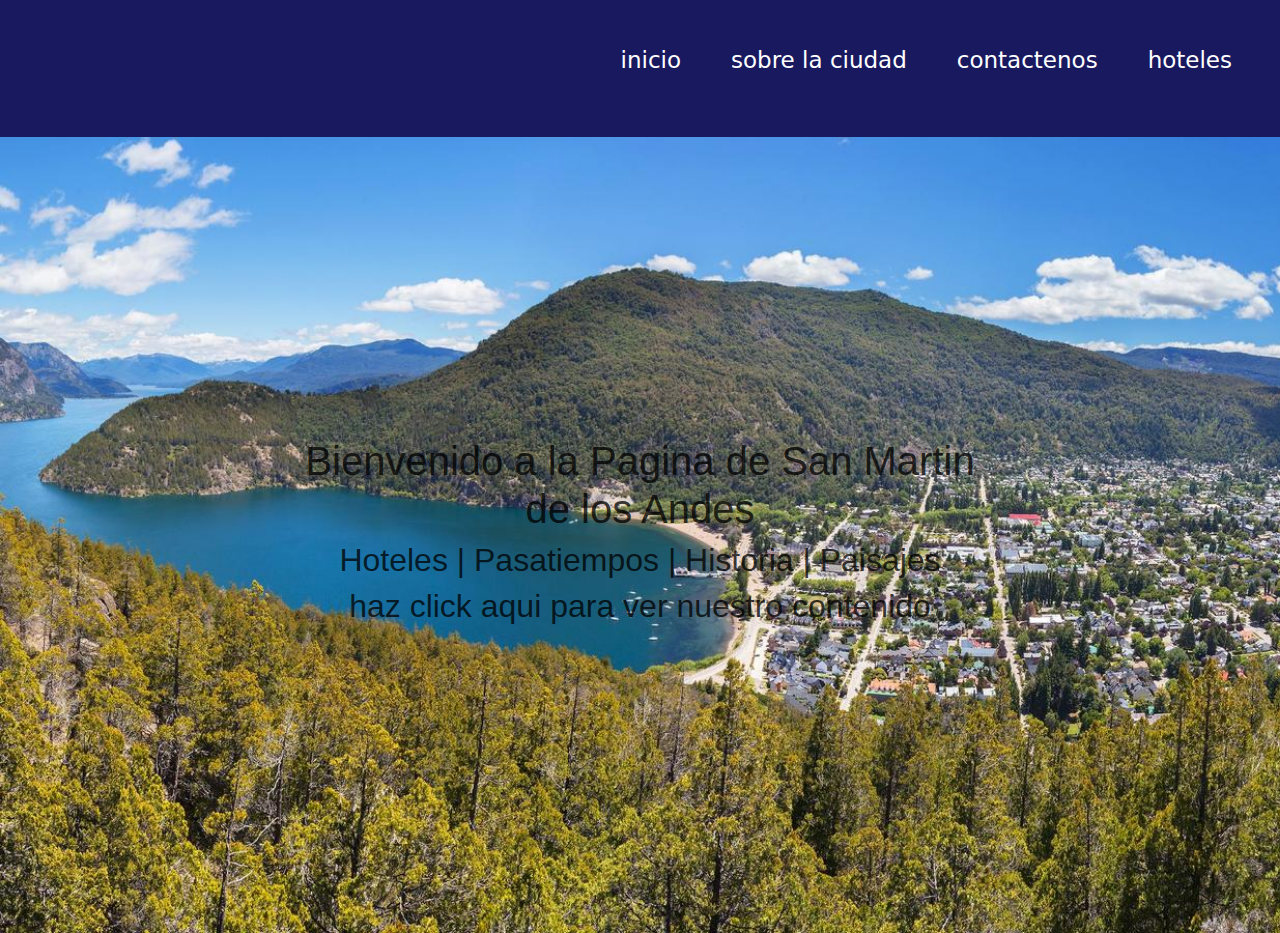
<file: index.html>
<!DOCTYPE html>
<html lang="en">
<head>
    <meta charset="UTF-8">
    <meta http-equiv="X-UA-Compatible" content="IE=edge">
    <meta name="viewport" content="width=device-width, initial-scale=1.0">
    <link rel="stylesheet" href="https://cdn.jsdelivr.net/npm/bootstrap@5.2.0/dist/css/bootstrap.min.css">
    <title>Los Andes</title>
    <link rel="stylesheet" href="./css/style.css">
</head>
<body>
    <header>
        <nav class="nav">
            <ul class="nav__menu">
                <li><a href="./paginas/inicio.html" id="inicio" class="link" class="click_menu">inicio</a></li>
                <li><a href="./paginas/sobrelaciudad.html" class="link" class="click_menu" >sobre la ciudad</a></li>
                <li><a href="./paginas/contactenos.html" class="link" class="click_menu">contactenos</a></li> 
                <li><a href="./paginas/hoteles.html"  class="link" class="click_menu">hoteles</a></li>   
            </ul>
        </nav>
    </header>    
    <section class="section-hero">
        <div class="div-hero">
            <H1>Bienvenido a la Pagina de San Martin de los Andes</H1>
            <h2>Hoteles | Pasatiempos | Historia | Paisajes</h2>
            <h2>haz <a class="click-hero" href="./paginas/inicio.html">click aqui</a> para ver nuestro contenido</h2>
        </div>

    </section>
    <script src="https://cdn.jsdelivr.net/npm/bootstrap@5.2.0/dist/js/bootstrap.bundle.min.js"></script>
</body>
</html>
</file>
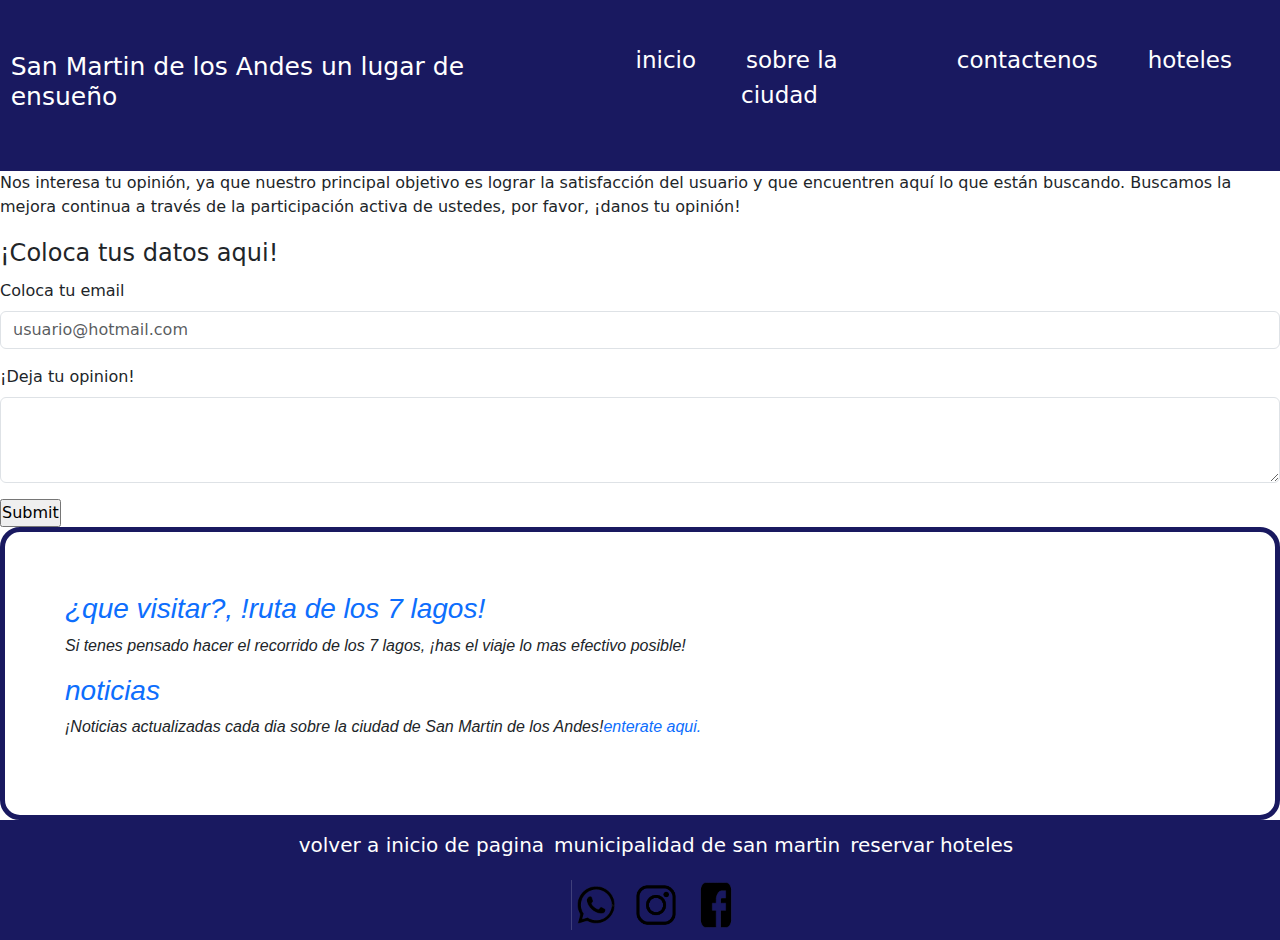
<file: paginas/contactenos.html>
<!DOCTYPE html>
<html lang="en">
<head>
    <meta charset="UTF-8">
    <meta http-equiv="X-UA-Compatible" content="IE=edge">
    <meta name="viewport" content="width=device-width, initial-scale=1.0">
    <link rel="stylesheet" href="https://cdn.jsdelivr.net/npm/bootstrap@5.2.0/dist/css/bootstrap.min.css">
    <link rel="icon" href="../imagenes/icono.ico">
    <link rel="stylesheet" href="../css/style.css">
    <title>San Martin de los Andes | contactenos</title>
    <link rel="preconnect" href="https://fonts.googleapis.com">
<link rel="preconnect" href="https://fonts.gstatic.com" crossorigin>
<link href="https://fonts.googleapis.com/css2?family=Raleway:ital,wght@0,200;0,700;1,300&display=swap" rel="stylesheet">
</head>
<body>
    <header>
        <nav class="nav">
            <ul class="nav__menu">
                <li><a href="./inicio.html" id="inicio" class="link">inicio</a></li>
                <li><a href="./sobrelaciudad.html" class="link">sobre la ciudad</a></li>
                <li><a href="./contactenos.html" class="link">contactenos</a></li>
                <li><a href="./hoteles.html" class="link">hoteles</a></li>
            </ul>
        </nav>
        <h1 class="encabezado__titulo">San Martin de los Andes un lugar de ensueño</h1>
        <hr>
    </header>
    <main>
        <section>
            <p class="opinion">Nos interesa tu opinión, ya que nuestro principal objetivo es lograr la satisfacción del usuario y que encuentren aquí lo que están buscando.
                Buscamos la mejora continua a través de la participación activa de ustedes, por favor, ¡danos tu opinión!</p>
            <form>
                <fieldset>
                    <legend>¡Coloca tus datos aqui!</legend>
                    <div class="mb-3">
                      <label for="exampleFormControlInput1" class="form-label">Coloca tu email</label>
                      <input type="email" class="form-control" id="exampleFormControlInput1" placeholder="usuario@hotmail.com">
                    </div>
                    <div class="mb-3">
                      <label for="exampleFormControlTextarea1" class="form-label">¡Deja tu opinion!</label>
                      <textarea class="form-control" id="exampleFormControlTextarea1" rows="3"></textarea>
                    </div>
                    <input type="submit">
                </fieldset>    
            </form>
        </section>
        <aside>
            <h3><a href="https://www.villalaangosturaturismo.gob.ar/atractivo/ruta-de-los-7-lagos/" target="_blank"> ¿que visitar?, !ruta de los 7 lagos!</a></h3>
            <p>Si tenes pensado hacer el recorrido de los 7 lagos, ¡has el viaje lo mas efectivo posible!</p>
            <h3><a href="https://noticiasdelosandes.com.ar" target="_blank"> noticias</a></h3>
            <p>¡Noticias actualizadas cada dia sobre la ciudad de San Martin de los Andes!<a href="https://noticiasdelosandes.com.ar">enterate aqui.</a></p>
        </aside>
    </main> 
    <footer class="footer-page">
        <ul class="footer-page-1">
          <li><a href="./inicio.html"> volver a inicio de pagina</a></li>
          <li>
            <a
              href="http://www.sanmartindelosandes.gov.ar/municipio"
              target="_blank"
              >municipalidad de san martin
            </a>
          </li>
       
          <li>
            <a
              href="https://www.booking.com/searchresults.es-ar.html?sshis=0&ssb=empty&ss_all=0&lang=es-ar&tmpl=searchresults&lang_changed=1&slp_r_match=0&lang_click=other&dest_type=city&label_click=undef&inac=0&postcard=0&cdl=es&class_interval=1&highlighted_hotels=362254&room1=A%2CA&aid=383261&shw_aparth=1&index_postcard=0&srpvid=7c9c91112e8a0309&raw_dest_type=city&sid=1d519c49807bee0a927b2d3629dccb84&soz=1&dest_id=-1013487&offset=0&label=san-martin-de-los-andes-*tvIHmcCA0HD2N15SpIVuAS410640147503%3Apl%3Ata%3Ap1%3Ap2%3Aac%3Aap%3Aneg%3Afi%3Atikwd-289282758%3Alp1000045%3Ali%3Adec%3Adm%3Appccp%3DUmFuZG9tSVYkc2RlIyh9YWiN3YY6TdisqFnE_xanuq8&sb_price_type=total&dtdisc=0"
              target="_blank"
            >
              reservar hoteles</a
            >
          </li>
         </ul>
          <ul class="redes-contacto">
            <li>
              <a
                href="https://www.instagram.com/sanmartindelosandes_arg/?hl=es"
                target="_blank"
                ><img src="../imagenes/whatsApp.png" alt=""></a
              >
            </li>
            <li>
              <a href="https://www.facebook.com/SanMartinAndes/" target="_blank" 
                ><img src="../imagenes/instagram.png" alt=""></a
              >
            </li>
            <li>
              <a href="https://www.facebook.com/SanMartinAndes/" target="_blank"
                > <img src="../imagenes/logo facebook.png" alt=""></a
              >
            </li>
  
          </ul>
        
      </footer>
    
</body>
</html>
</file>
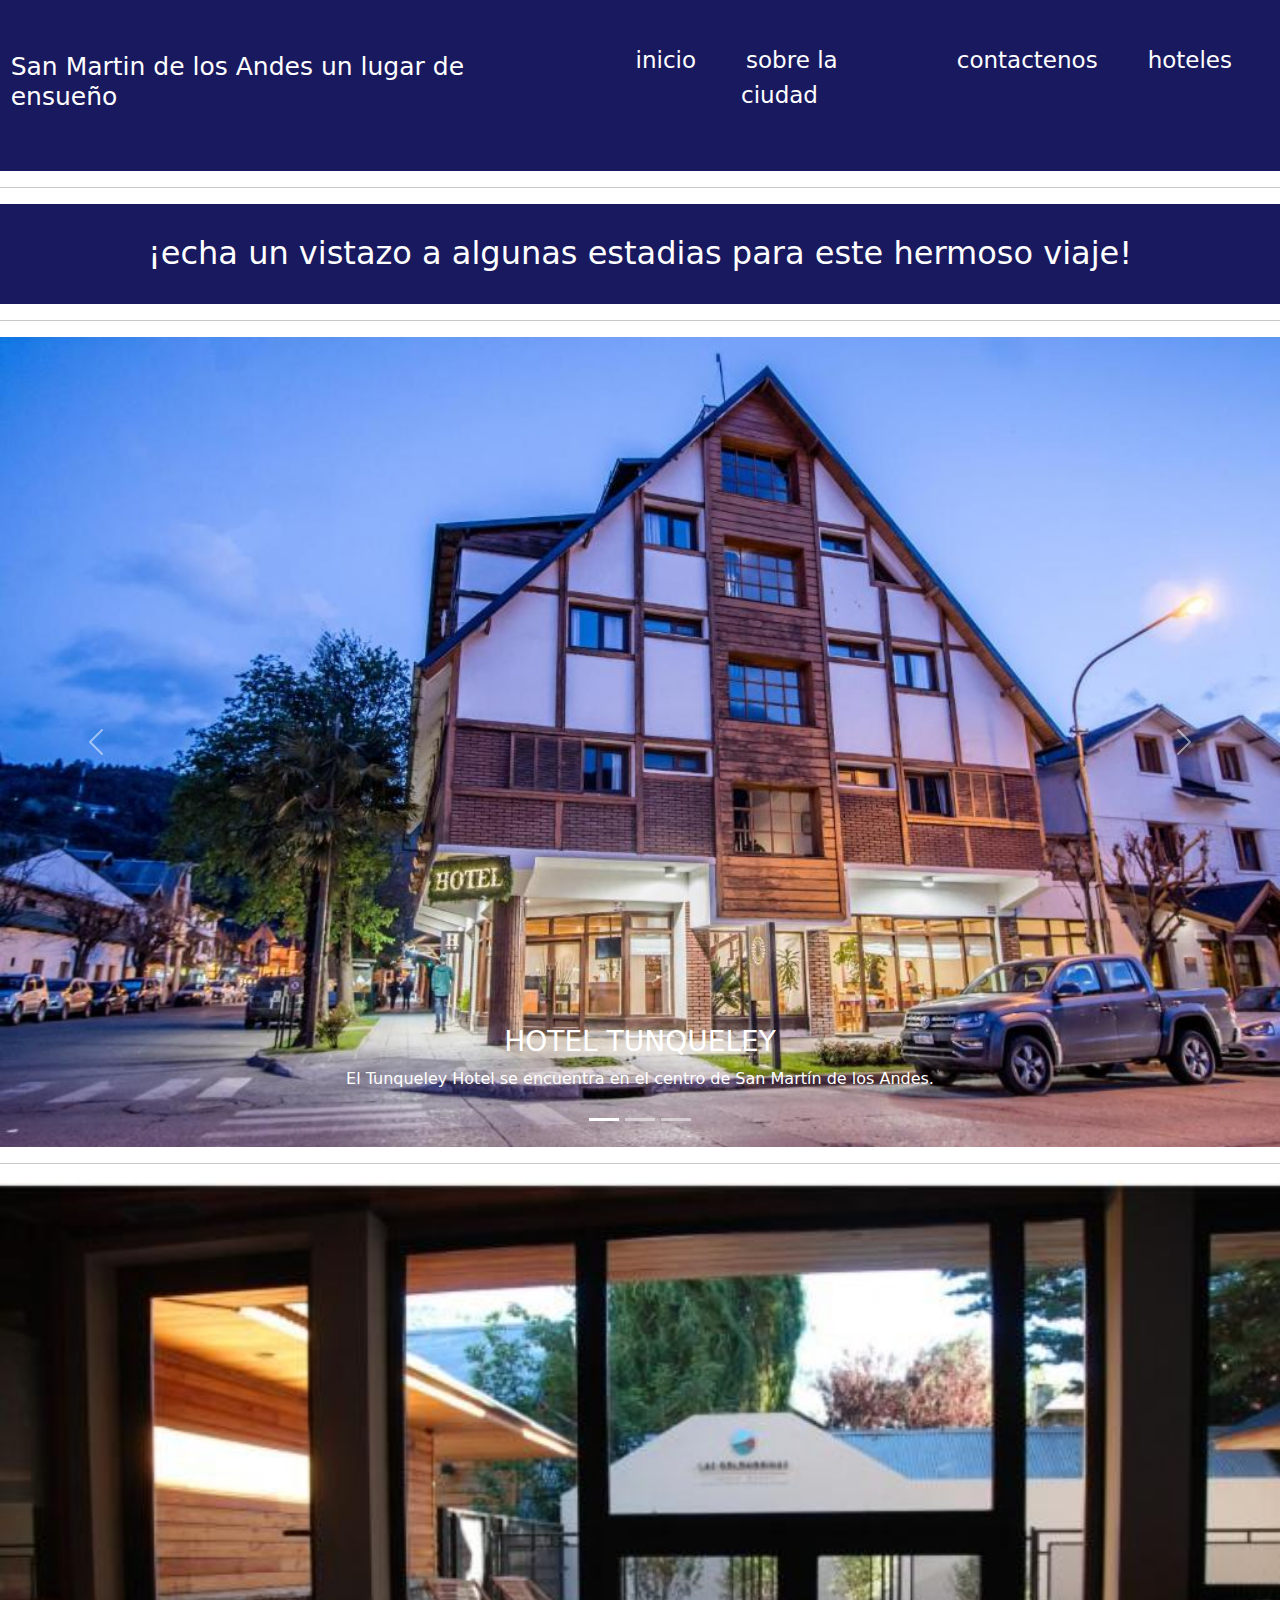
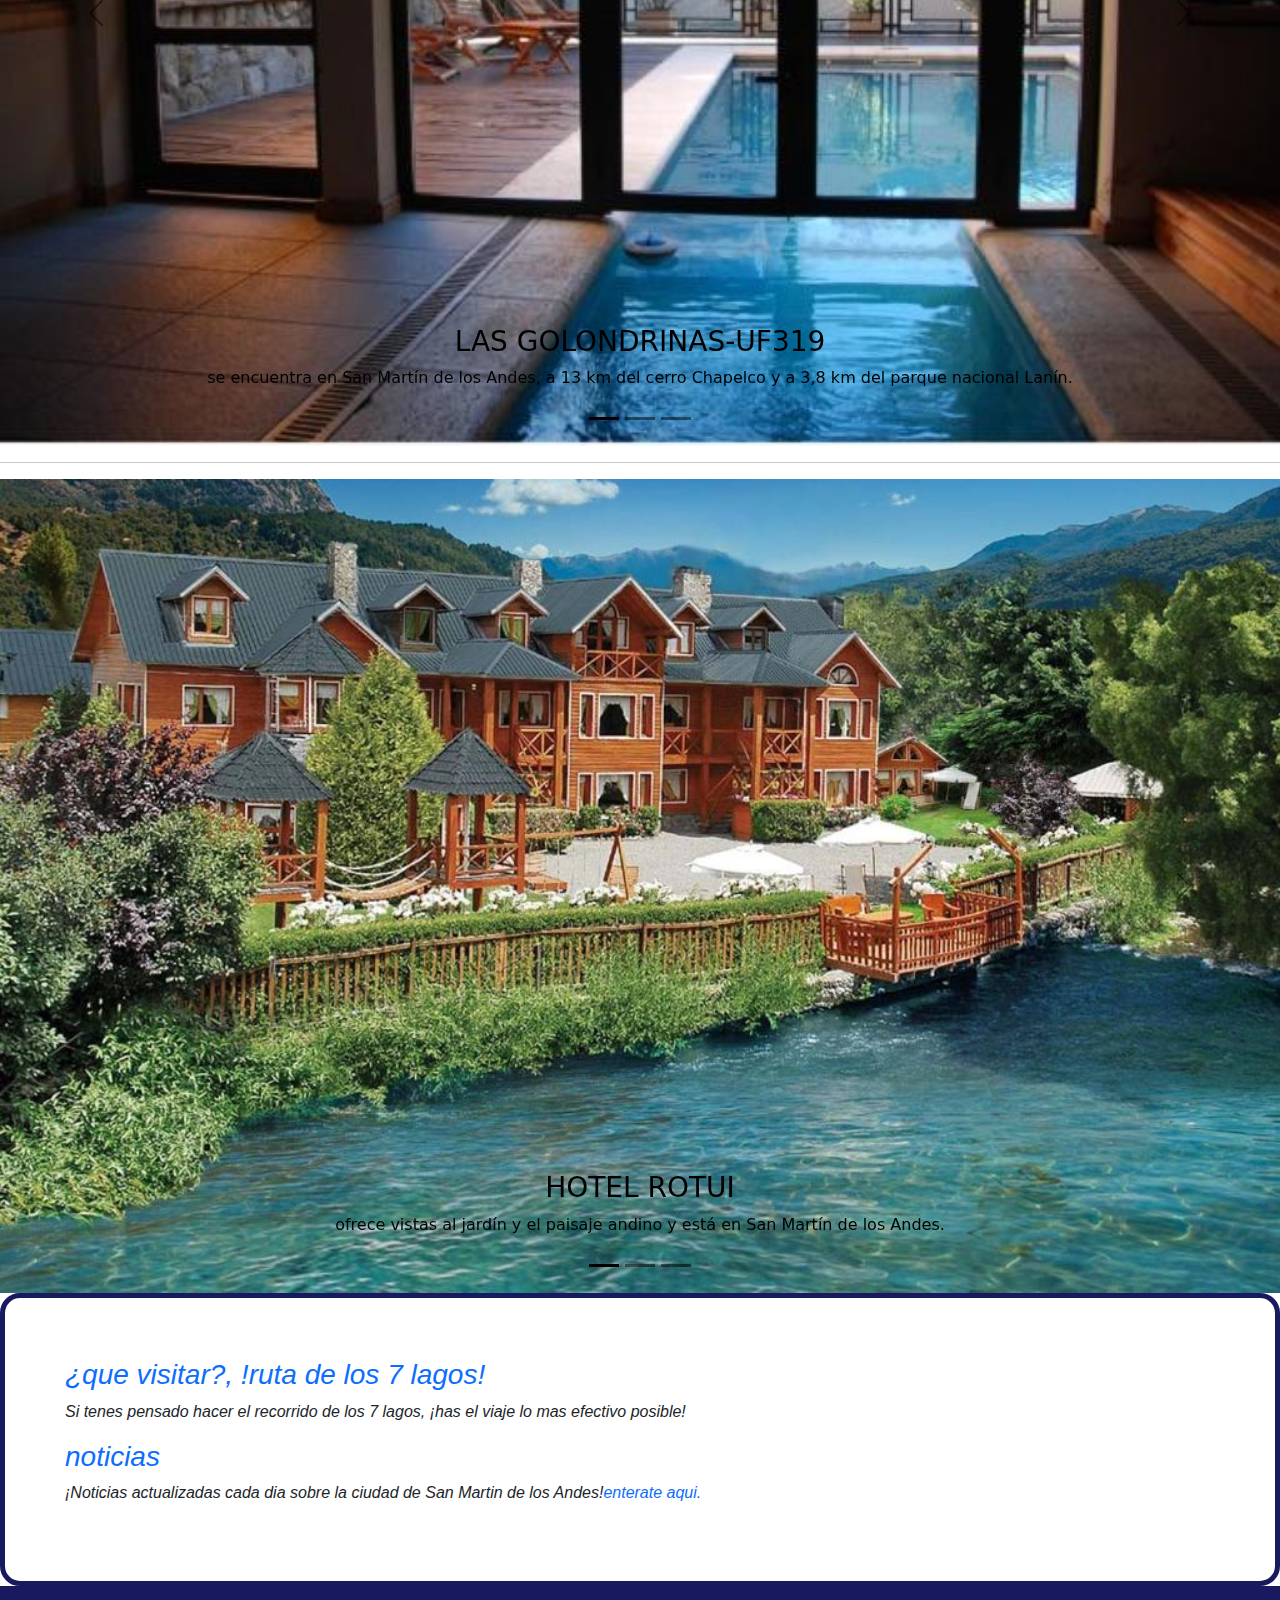
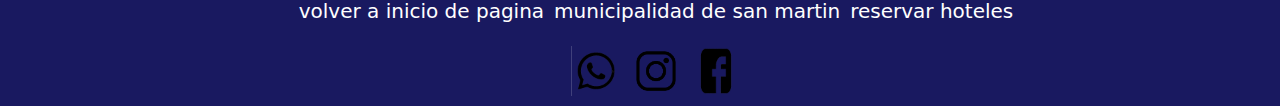
<file: paginas/hoteles.html>
<!DOCTYPE html>
<html lang="en">
<head>
    <meta charset="UTF-8">
    <meta http-equiv="X-UA-Compatible" content="IE=edge">
    <meta name="viewport" content="width=device-width, initial-scale=1.0">
    <link rel="stylesheet" href="https://cdn.jsdelivr.net/npm/bootstrap@5.2.0/dist/css/bootstrap.min.css">
    <link rel="icon" href="../imagenes/icono.ico">
    <link rel="stylesheet" href="../css/style.css">
    <title>San Martin de los Andes | Hoteles</title>
    <link rel="preconnect" href="https://fonts.googleapis.com">
<link rel="preconnect" href="https://fonts.gstatic.com" crossorigin>
<link href="https://fonts.googleapis.com/css2?family=Raleway:ital,wght@0,200;0,700;1,300&display=swap" rel="stylesheet">
</head>
<body>
    <header>
        <nav class="nav">
            <ul class="nav__menu">
                <li><a href="./inicio.html" id="inicio" class="link">inicio</a></li>
                <li><a href="./sobrelaciudad.html"  class="link">sobre la ciudad</a></li>
                <li><a href="./contactenos.html" class="link" >contactenos</a></li>
                <li><a href="./hoteles.html" class="link">hoteles</a></li>
            </ul>
        </nav>
        <h1 class="encabezado__titulo">San Martin de los Andes un lugar de ensueño</h1>
        <hr>
    </header>
    <hr>
    <main>
        <section>
            <h2  class="titulo-hoteles">¡echa un vistazo a algunas estadias para este hermoso viaje!</h2>
            <hr>
            <div id="carouselExampleCaptions" class="carousel slide" data-bs-ride="false">
              <div class="carousel-indicators">
                <button type="button" data-bs-target="#carouselExampleCaptions" data-bs-slide-to="0" class="active" aria-current="true" aria-label="Slide 1"></button>
                <button type="button" data-bs-target="#carouselExampleCaptions" data-bs-slide-to="1" aria-label="Slide 2"></button>
                <button type="button" data-bs-target="#carouselExampleCaptions" data-bs-slide-to="2" aria-label="Slide 3"></button>
              </div>
              <div class="carousel-inner">
                <div class="carousel-item active">
                  <img src="../imagenes/hoteltunqueley.jpg" class="d-block w-100" alt="hotel">
                  <div class="carousel-caption d-none d-md-block">
                    <h3>HOTEL TUNQUELEY</h3>
                    <p>El Tunqueley Hotel se encuentra en el centro de San Martín de los Andes.</p>
                  </div>
                </div>
                <div class="carousel-item">
                  <img src="../imagenes/hoteltunqueleyy.jpg" class="d-block w-100" alt="hotel">
                  <div class="carousel-caption d-none d-md-block">
                    <h3>HOTEL TUNQUELEY</h3>
                    <p>A solo 1 km del lago Lácar. </p>
                  </div>
                </div>
                <div class="carousel-item">
                  <img src="../imagenes/hoteltunqueleyyy.jpg" class="d-block w-100" alt="hotel">
                  <div class="carousel-caption d-none d-md-block">
                    <h3>HOTEL TUNQUELEY</h3>
                    <p>Dispone de habitaciones con WiFi gratis y TV por cable.</p>
                  </div>
                </div>
              </div>
              <button class="carousel-control-prev" type="button" data-bs-target="#carouselExampleCaptions" data-bs-slide="prev">
                <span class="carousel-control-prev-icon" aria-hidden="true"></span>
                <span class="visually-hidden">Previous</span>
              </button>
              <button class="carousel-control-next" type="button" data-bs-target="#carouselExampleCaptions" data-bs-slide="next">
                <span class="carousel-control-next-icon" aria-hidden="true"></span>
                <span class="visually-hidden">Next</span>
              </button>
            </div>
            <hr>
            <div id="carouselExampleDark" class="carousel carousel-dark slide" data-bs-ride="carousel">
              <div class="carousel-indicators">
                <button type="button" data-bs-target="#carouselExampleDark" data-bs-slide-to="0" class="active" aria-current="true" aria-label="Slide 1"></button>
                <button type="button" data-bs-target="#carouselExampleDark" data-bs-slide-to="1" aria-label="Slide 2"></button>
                <button type="button" data-bs-target="#carouselExampleDark" data-bs-slide-to="2" aria-label="Slide 3"></button>
              </div>
              <div class="carousel-inner">
                <div class="carousel-item active" data-bs-interval="10000">
                  <img src="../imagenes/hotelgolondrinas.jpg" class="d-block w-100" alt="hotel golondrinas">
                  <div class="carousel-caption d-none d-md-block">
                    <h3>LAS GOLONDRINAS-UF319</h3>
                    <p>se encuentra en San Martín de los Andes, a 13 km del cerro Chapelco y a 3,8 km del parque nacional Lanín.</p>
                  </div>
                </div>
                <div class="carousel-item" data-bs-interval="2000">
                  <img src="../imagenes/hotelgolondrinass.jpg" class="d-block w-100" alt="hotel golondrinas">
                  <div class="carousel-caption d-none d-md-block">
                    <h3>LAS GOLONDRINAS UF-319</h3>
                    <p>ofrece instalaciones para practicar deportes acuáticos y vistas a la ciudad.</p>
                  </div>
                </div>
                <div class="carousel-item">
                  <img src="../imagenes/hotelgolondrinasss.jpg" class="d-block w-100" alt="hotel golondrinas">
                  <div class="carousel-caption d-none d-md-block">
                    <h3>LAS GOLONDRINAS UF-319</h3>
                    <p>Este apartamento ofrece aparcamiento privado gratuito, recepción 24 horas y WiFi gratuita.</p>
                  </div>
                </div>
              </div>
              <button class="carousel-control-prev" type="button" data-bs-target="#carouselExampleDark" data-bs-slide="prev">
                <span class="carousel-control-prev-icon" aria-hidden="true"></span>
                <span class="visually-hidden">Previous</span>
              </button>
              <button class="carousel-control-next" type="button" data-bs-target="#carouselExampleDark" data-bs-slide="next">
                <span class="carousel-control-next-icon" aria-hidden="true"></span>
                <span class="visually-hidden">Next</span>
              </button>
            </div>
            <hr>
            <div id="carousel3" class="carousel carousel-dark slide" data-bs-ride="carousel">
              <div class="carousel-indicators">
                <button type="button" data-bs-target="#carousel3" data-bs-slide-to="0" class="active" aria-current="true" aria-label="Slide 1"></button>
                <button type="button" data-bs-target="#carousel3" data-bs-slide-to="1" aria-label="Slide 2"></button>
                <button type="button" data-bs-target="#carousel3" data-bs-slide-to="2" aria-label="Slide 3"></button>
              </div>
              <div class="carousel-inner">
                <div class="carousel-item active" data-bs-interval="10000">
                  <img src="../imagenes/hotelrotui.jpg" class="d-block w-100" alt="hotel rotui">
                  <div class="carousel-caption d-none d-md-block">
                    <h3>HOTEL ROTUI</h3>
                    <p>ofrece vistas al jardín y el paisaje andino y está en San Martín de los Andes.</p>
                  </div>
                </div>
                <div class="carousel-item" data-bs-interval="2000">
                  <img src="../imagenes/hotelrotuii.jpg" class="d-block w-100" alt="...">
                  <div class="carousel-caption d-none d-md-block">
                    <h3>HOTEL ROTUI</h3>
                    <p>Ofrece habitaciones completamente equipadas con bañera de hidromasaje y una bonita decoración de estilo alpino.</p>
                  </div>
                </div>
                <div class="carousel-item">
                  <img src="../imagenes/hotelrotuiiii.jpg" class="d-block w-100" alt="...">
                  <div class="carousel-caption d-none d-md-block">
                    <h3>HOTEL ROTUI</h3>
                    <p>El wifi es completamente gratuito y de alta calidad.</p>
                  </div>
                </div>
              </div>
              <button class="carousel-control-prev" type="button" data-bs-target="#carousel3" data-bs-slide="prev">
                <span class="carousel-control-prev-icon" aria-hidden="true"></span>
                <span class="visually-hidden">Previous</span>
              </button>
              <button class="carousel-control-next" type="button" data-bs-target="#carousel3" data-bs-slide="next">
                <span class="carousel-control-next-icon" aria-hidden="true"></span>
                <span class="visually-hidden">Next</span>
              </button>
            </div>
        </section>    
        <aside>
            <h3><a href="https://www.villalaangosturaturismo.gob.ar/atractivo/ruta-de-los-7-lagos/" target="_blank"> ¿que visitar?, !ruta de los 7 lagos!</a></h3>
            <p>Si tenes pensado hacer el recorrido de los 7 lagos, ¡has el viaje lo mas efectivo posible!</p>
            <h3><a href="https://noticiasdelosandes.com.ar" target="_blank"> noticias</a></h3>
            <p>¡Noticias actualizadas cada dia sobre la ciudad de San Martin de los Andes!<a href="https://noticiasdelosandes.com.ar">enterate aqui.</a></p>
        </aside>
    </main>    
    <footer class="footer-page">
        <ul class="footer-page-1">
          <li><a href="./inicio.html"> volver a inicio de pagina</a></li>
          <li>
            <a
              href="http://www.sanmartindelosandes.gov.ar/municipio"
              target="_blank"
              >municipalidad de san martin
            </a>
          </li>
       
          <li>
            <a
              href="https://www.booking.com/searchresults.es-ar.html?sshis=0&ssb=empty&ss_all=0&lang=es-ar&tmpl=searchresults&lang_changed=1&slp_r_match=0&lang_click=other&dest_type=city&label_click=undef&inac=0&postcard=0&cdl=es&class_interval=1&highlighted_hotels=362254&room1=A%2CA&aid=383261&shw_aparth=1&index_postcard=0&srpvid=7c9c91112e8a0309&raw_dest_type=city&sid=1d519c49807bee0a927b2d3629dccb84&soz=1&dest_id=-1013487&offset=0&label=san-martin-de-los-andes-*tvIHmcCA0HD2N15SpIVuAS410640147503%3Apl%3Ata%3Ap1%3Ap2%3Aac%3Aap%3Aneg%3Afi%3Atikwd-289282758%3Alp1000045%3Ali%3Adec%3Adm%3Appccp%3DUmFuZG9tSVYkc2RlIyh9YWiN3YY6TdisqFnE_xanuq8&sb_price_type=total&dtdisc=0"
              target="_blank"
            >
              reservar hoteles</a
            >
          </li>
         </ul>
          <ul class="redes-contacto">
            <li>
              <a
                href="https://www.instagram.com/sanmartindelosandes_arg/?hl=es"
                target="_blank"
                ><img src="../imagenes/whatsApp.png" alt=""></a
              >
            </li>
            <li>
              <a href="https://www.facebook.com/SanMartinAndes/" target="_blank" 
                ><img src="../imagenes/instagram.png" alt=""></a
              >
            </li>
            <li>
              <a href="https://www.facebook.com/SanMartinAndes/" target="_blank"
                > <img src="../imagenes/logo facebook.png" alt=""></a
              >
            </li>
  
          </ul>
        
      </footer>
    <script src="https://cdn.jsdelivr.net/npm/bootstrap@5.2.0/dist/js/bootstrap.bundle.min.js"></script>  
</body>
</html>
</file>
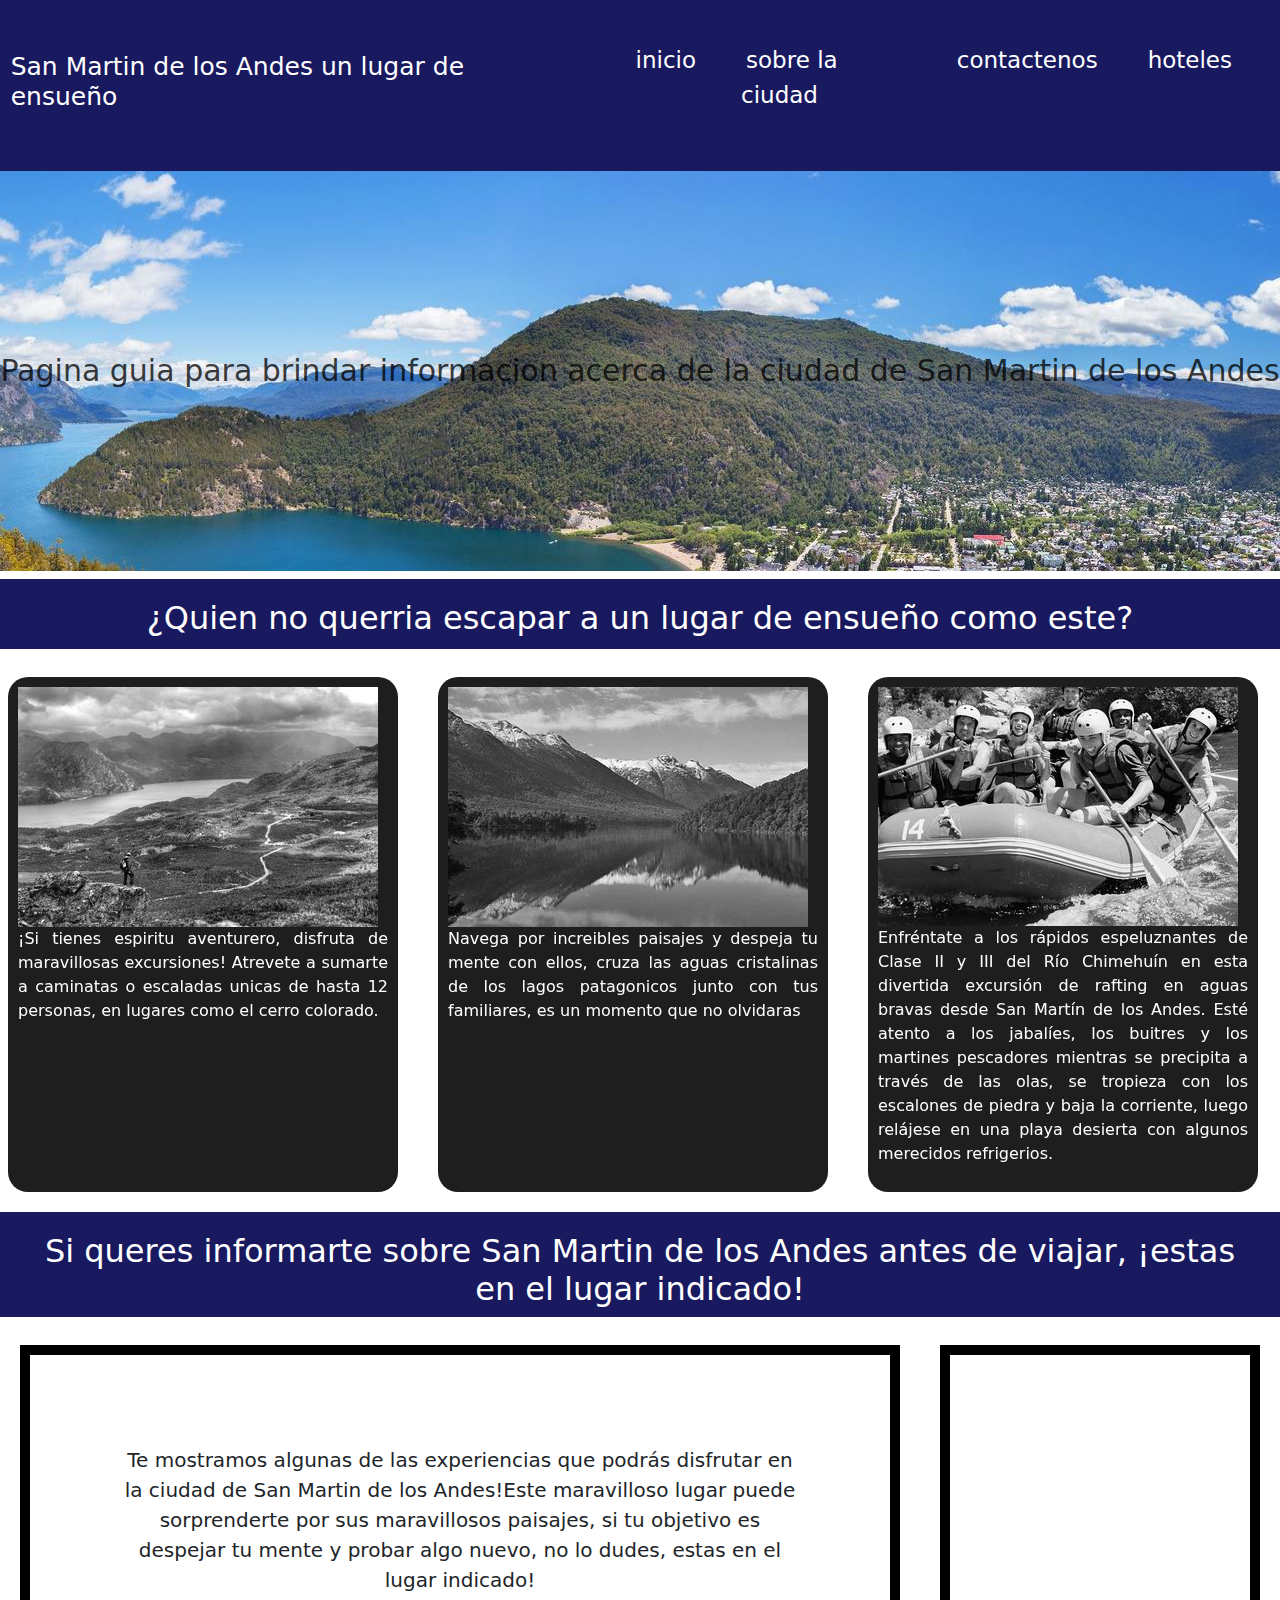
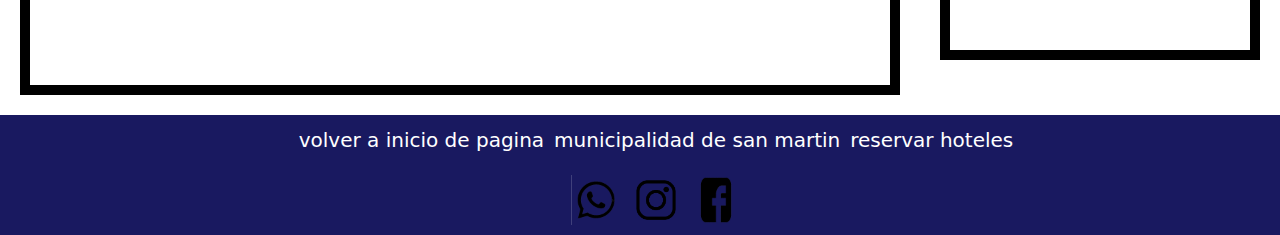
<file: paginas/inicio.html>
<!DOCTYPE html>
<html lang="en">
<head>
    <meta charset="UTF-8">
    <meta http-equiv="X-UA-Compatible" content="IE=edge">
    <meta name="viewport" content="width=device-width, initial-scale=1.0">
    <link rel="icon" href="./imagenes/icono.ico">
    <link rel="stylesheet" href="https://cdn.jsdelivr.net/npm/bootstrap@5.2.0/dist/css/bootstrap.min.css">
    <link rel="stylesheet" href="../css/style.css">
    <title>San Martin de los Andes</title>
    <link rel="preconnect" href="https://fonts.googleapis.com">
    <link rel="preconnect" href="https://fonts.gstatic.com" crossorigin>
</head>
<body>
    <header>
        <nav class="nav">
            <ul class="nav__menu">
                <li><a href="./inicio.html" id="inicio" class="link" class="click_menu">inicio</a></li>
                <li><a href="./sobrelaciudad.html" class="link" class="click_menu" >sobre la ciudad</a></li>
                <li><a href="./contactenos.html" class="link" class="click_menu">contactenos</a></li> 
                <li><a href="./hoteles.html"  class="link" class="click_menu">hoteles</a></li>   
            </ul>
        </nav>
        <h1 class="encabezado__titulo">San Martin de los Andes un lugar de ensueño</h1>
    </header>
    <main>
        <h2 class="portada">Pagina guia para brindar informacion acerca de la ciudad de San Martin de los Andes</h2>   
        <section  class=".container">  
            <h2 class="titulo-eventos">¿Quien no querria escapar a un lugar de ensueño como este?</h2>
            <div  class="row">
                <article class="evento" class="col">   
                    <img src="../imagenes/excursiones.jpg" class="evento__imagen">
                    <p class="evento__descripcion">¡Si tienes espiritu aventurero, disfruta de maravillosas excursiones! Atrevete a sumarte a caminatas o escaladas unicas de hasta 12 personas, en lugares como el cerro colorado.</p>   
                </article>
                <article class="evento" class="col">  
                    <img src="../imagenes/navegar.jpg" class="evento__imagen">
                    <p class="evento__descripcion">Navega por increibles paisajes y despeja tu mente con ellos, cruza las aguas cristalinas de los lagos patagonicos junto con tus familiares, es un momento que no olvidaras</p>
                </article>
                <article class="evento" class="col">    
                   <img src="../imagenes/rafting.jpg" class="evento__imagen">
                    <p class="evento__descripcion">Enfréntate a los rápidos espeluznantes de Clase II y III del Río Chimehuín en esta divertida excursión de rafting en aguas bravas desde San Martín de los Andes. Esté atento a los jabalíes, los buitres y los martines pescadores mientras se precipita a través de las olas, se tropieza con los escalones de piedra y baja la corriente, luego relájese en una playa desierta con algunos merecidos refrigerios.</p>
                </article>
            </div>
        </section>
        <section>    
            <article>
                <h2 class="titulo-video">Si queres informarte sobre San Martin de los Andes antes de viajar, ¡estas en el lugar indicado!</h2>
                <div class="pasatiempos">
                    <p class="pasatiempos__parrafo">Te mostramos algunas de las experiencias que podrás disfrutar en la ciudad de San Martin de los Andes!Este maravilloso lugar puede sorprenderte por sus maravillosos paisajes, si tu objetivo es despejar tu mente y probar algo nuevo, no lo dudes, estas en el lugar indicado!</p>
                    <iframe width="560" height="315" src="https://www.youtube.com/embed/C2xKkt4EKg0" title="YouTube video player" frameborder="0" allow="accelerometer; autoplay; clipboard-write; encrypted-media; gyroscope; picture-in-picture" allowfullscreen class="pasatiempos__video"></iframe>
                </div>
            </article>
        </section>
    </main>
    <footer class="footer-page">
        <ul class="footer-page-1">
          <li><a href="./inicio.html"> volver a inicio de pagina</a></li>
          <li>
            <a
              href="http://www.sanmartindelosandes.gov.ar/municipio"
              target="_blank"
              >municipalidad de san martin
            </a>
          </li>
       
          <li>
            <a
              href="https://www.booking.com/searchresults.es-ar.html?sshis=0&ssb=empty&ss_all=0&lang=es-ar&tmpl=searchresults&lang_changed=1&slp_r_match=0&lang_click=other&dest_type=city&label_click=undef&inac=0&postcard=0&cdl=es&class_interval=1&highlighted_hotels=362254&room1=A%2CA&aid=383261&shw_aparth=1&index_postcard=0&srpvid=7c9c91112e8a0309&raw_dest_type=city&sid=1d519c49807bee0a927b2d3629dccb84&soz=1&dest_id=-1013487&offset=0&label=san-martin-de-los-andes-*tvIHmcCA0HD2N15SpIVuAS410640147503%3Apl%3Ata%3Ap1%3Ap2%3Aac%3Aap%3Aneg%3Afi%3Atikwd-289282758%3Alp1000045%3Ali%3Adec%3Adm%3Appccp%3DUmFuZG9tSVYkc2RlIyh9YWiN3YY6TdisqFnE_xanuq8&sb_price_type=total&dtdisc=0"
              target="_blank"
            >
              reservar hoteles</a
            >
          </li>
         </ul>
          <ul class="redes-contacto">
            <li>
              <a
                href="https://www.instagram.com/sanmartindelosandes_arg/?hl=es"
                target="_blank"
                ><img src="../imagenes/whatsApp.png" alt=""></a
              >
            </li>
            <li>
              <a href="https://www.facebook.com/SanMartinAndes/" target="_blank" 
                ><img src="../imagenes/instagram.png" alt=""></a
              >
            </li>
            <li>
              <a href="https://www.facebook.com/SanMartinAndes/" target="_blank"
                > <img src="../imagenes/logo facebook.png" alt=""></a
              >
            </li>
  
          </ul>
        
      </footer>
    
</body>
</html>
</file>
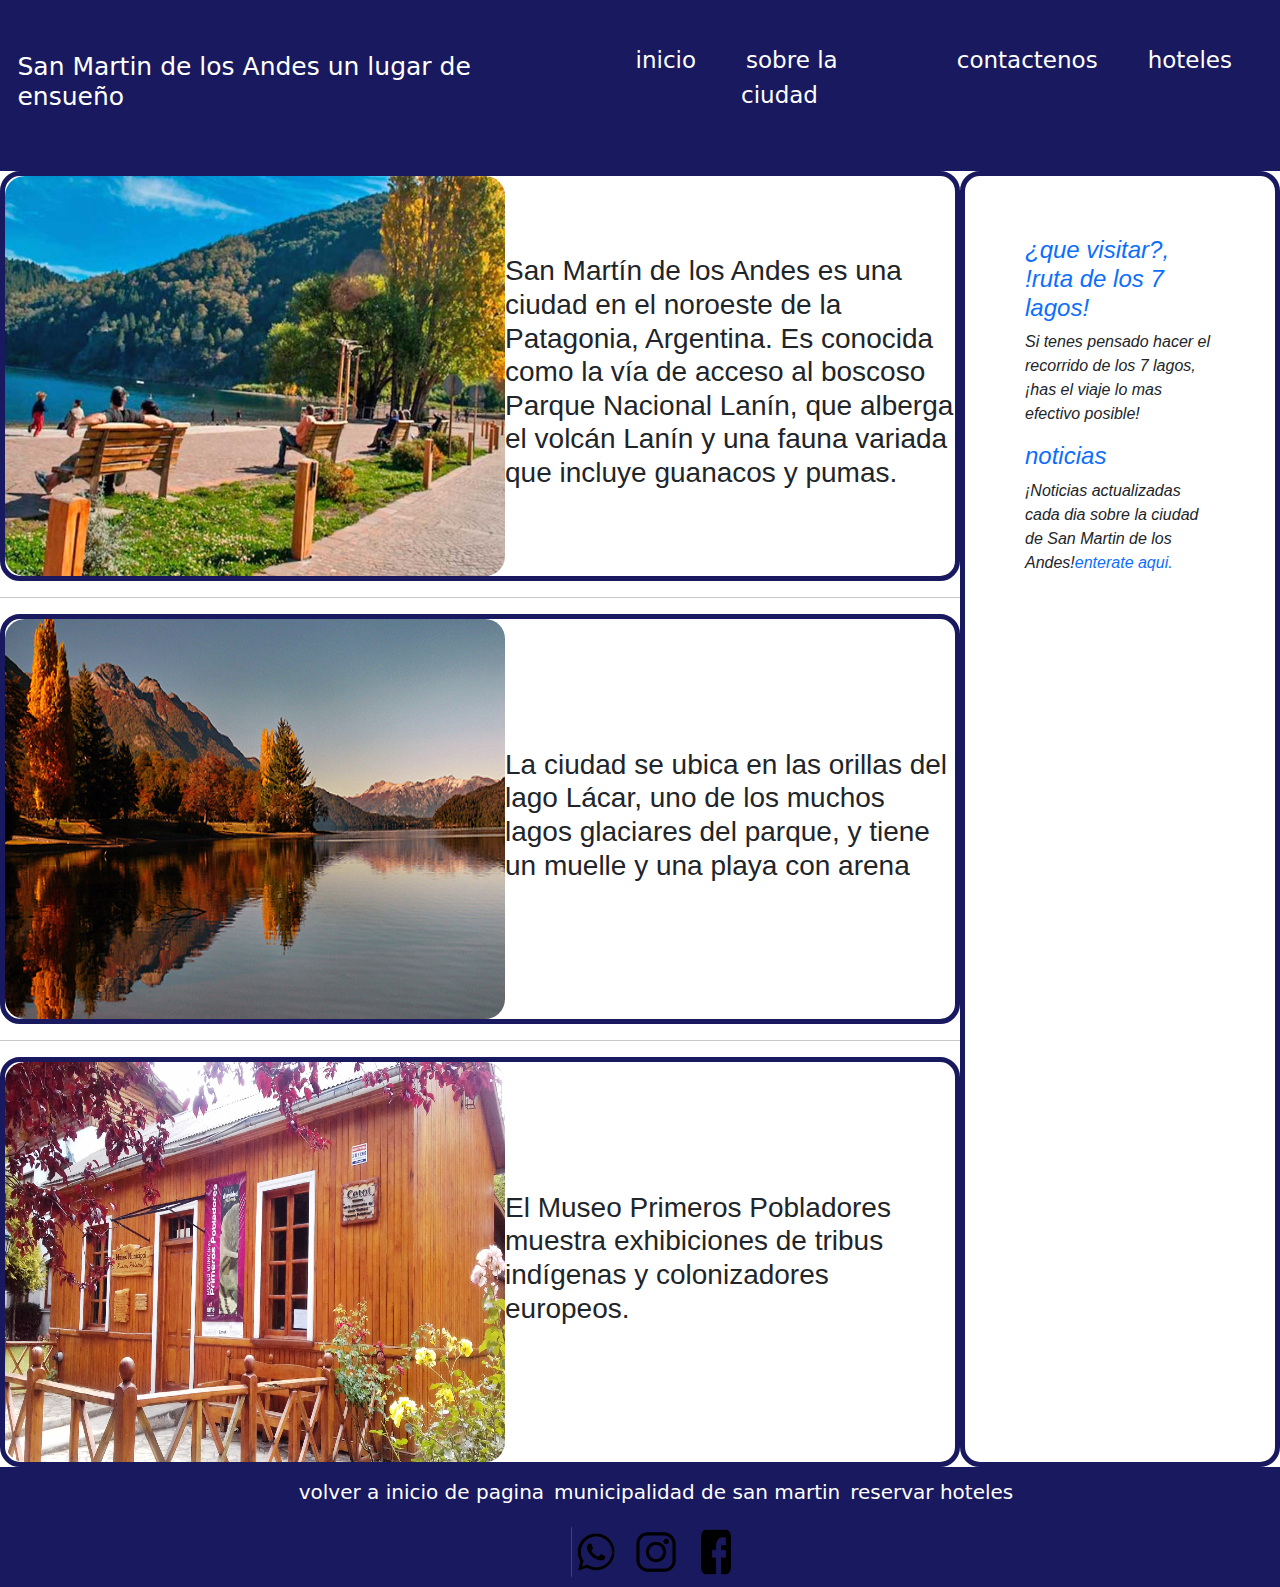
<file: paginas/sobrelaciudad.html>
<!DOCTYPE html>
<html lang="en">
<head>
    <meta charset="UTF-8">
    <meta http-equiv="X-UA-Compatible" content="IE=edge">
    <meta name="viewport" content="width=device-width, initial-scale=1.0">
    <link rel="stylesheet" href="https://cdn.jsdelivr.net/npm/bootstrap@5.2.0/dist/css/bootstrap.min.css">
    <link rel="icon" href="../imagenes/icono.ico">
    <link rel="stylesheet" href="../css/style.css">
    <title>San Martin de los Andes | sobre la ciudad</title>
    <link rel="preconnect" href="https://fonts.googleapis.com">
<link rel="preconnect" href="https://fonts.gstatic.com" crossorigin>
<link href="https://fonts.googleapis.com/css2?family=Raleway:ital,wght@0,200;0,700;1,300&display=swap" rel="stylesheet">
</head>
<body>
    <header>
        <nav class="nav">
          <ul class="nav__menu">
            <li><a href="./inicio.html" id="inicio" class="link"  class="click_menu">inicio</a></li>
            <li><a href="./sobrelaciudad.html" class="link" class="click_menu">sobre la ciudad</a></li>
            <li><a href="./contactenos.html" class="link" class="click_menu">contactenos</a></li>
            <li><a href="./hoteles.html" class="link" class="click_menu">hoteles</a></li>
          </ul>
        </nav>
        <div titulo--h1>
        <h1 class="encabezado__titulo">San Martin de los Andes un lugar de ensueño</h1>
        </div>
        <hr>
    </header>
    <main class="main-historia">
        <section>
            <article class="parque" class="tarjeta-ciudad">
                <div class="tarjeta-flex">
                    <img src="../imagenes/sandesfondo.jpg" class="tarjeta-ciudad__imagen"> 
                    <h3 class="tarjeta-ciudad__descripcion">San Martín de los Andes es una ciudad en el noroeste de la Patagonia, Argentina. Es conocida como la vía de acceso al boscoso Parque Nacional Lanín, que alberga el volcán Lanín y una fauna variada que incluye guanacos y pumas.</h3>
                </div>
            </article>
            <hr>
            <article class="lago" class="tarjeta-ciudad">
                <div class="tarjeta-flex">
                    <img src="../imagenes/lago.jpg" class="tarjeta-ciudad__imagen">
                    <h3 class="tarjeta-ciudad__descripcion"> La ciudad se ubica en las orillas del lago Lácar, uno de los muchos lagos glaciares del parque, y tiene un muelle y una playa con arena</h3>
                </div>
            </article>
            <hr> 
            <article class="museo" class="tarjeta-ciudad">
                <div class="tarjeta-flex">
                    <img src="../imagenes/museo.jpg" class="tarjeta-ciudad__imagen">
                    <h3 class="tarjeta-ciudad__descripcion"> El Museo Primeros Pobladores muestra exhibiciones de tribus indígenas y colonizadores europeos.</h3>
                </div>
            </article>
        </section>
        <aside>
            <div class="div-asidea">
                <h4><a href="https://www.villalaangosturaturismo.gob.ar/atractivo/ruta-de-los-7-lagos/"      target="_blank"> ¿que visitar?, !ruta de los 7 lagos!</a></h4>
                <p>Si tenes pensado hacer el recorrido de los 7 lagos, ¡has el viaje lo mas efectivo posible!</p>
            </div>
            <div class="div-asideb">
                <h4><a href="https://noticiasdelosandes.com.ar" target="_blank"> noticias</a></h4>
                <p>¡Noticias actualizadas cada dia sobre la ciudad de San Martin de los Andes!<a href="https://noticiasdelosandes.com.ar">enterate aqui.</a></p>
            </div>    
        </aside>
    </main>    
    <footer class="footer-page">
        <ul class="footer-page-1">
          <li><a href="./inicio.html"> volver a inicio de pagina</a></li>
          <li>
            <a
              href="http://www.sanmartindelosandes.gov.ar/municipio"
              target="_blank"
              >municipalidad de san martin
            </a>
          </li>
       
          <li>
            <a
              href="https://www.booking.com/searchresults.es-ar.html?sshis=0&ssb=empty&ss_all=0&lang=es-ar&tmpl=searchresults&lang_changed=1&slp_r_match=0&lang_click=other&dest_type=city&label_click=undef&inac=0&postcard=0&cdl=es&class_interval=1&highlighted_hotels=362254&room1=A%2CA&aid=383261&shw_aparth=1&index_postcard=0&srpvid=7c9c91112e8a0309&raw_dest_type=city&sid=1d519c49807bee0a927b2d3629dccb84&soz=1&dest_id=-1013487&offset=0&label=san-martin-de-los-andes-*tvIHmcCA0HD2N15SpIVuAS410640147503%3Apl%3Ata%3Ap1%3Ap2%3Aac%3Aap%3Aneg%3Afi%3Atikwd-289282758%3Alp1000045%3Ali%3Adec%3Adm%3Appccp%3DUmFuZG9tSVYkc2RlIyh9YWiN3YY6TdisqFnE_xanuq8&sb_price_type=total&dtdisc=0"
              target="_blank"
            >
              reservar hoteles</a
            >
          </li>
         </ul>
          <ul class="redes-contacto">
            <li>
              <a
                href="https://www.instagram.com/sanmartindelosandes_arg/?hl=es"
                target="_blank"
                ><img src="../imagenes/whatsApp.png" alt=""></a
              >
            </li>
            <li>
              <a href="https://www.facebook.com/SanMartinAndes/" target="_blank" 
                ><img src="../imagenes/instagram.png" alt=""></a
              >
            </li>
            <li>
              <a href="https://www.facebook.com/SanMartinAndes/" target="_blank"
                > <img src="../imagenes/logo facebook.png" alt=""></a
              >
            </li>
  
          </ul>
        
      </footer>
    
</body>
</html>
</file>
<file: css/style.css>
* {
    padding: 0;
    margin: 0;
    box-sizing: border-box;
}
a{
    text-decoration: none;
}

header{
    height: 15%;
    color: white;
    display:flex;
    padding: 23px;
    flex-direction: row-reverse;
    justify-content: space-between;
    align-items: center;
    background-color: rgba(6, 6, 83, 0.925)
}


header nav ul{
    list-style-type: none;
    display: flex;
    justify-content: space-around;
}

header a{
    text-decoration: none;
    color: rgb(255, 255, 255);
    margin: 5px;
    
}

header ul li{
    font-size: 23px;
    padding: 20px;
}

header ul li:hover{
    background-color: rgba(240, 248, 255, 0.342);
    font-size: 23px;

}
header h1{
    position: relative;
    font-size:25px;
    right: 1%
}


/*main*/

.portada{
    color: rgba(0, 0, 0, 0.774);
    background-image: url("../imagenes/andes.jpg");
    height: 400px;
    display: flex;
    justify-content: center;
    align-items: center;
    font-size: 30px;
    text-align: justify;
}

/*eventos*/

.titulo-eventos{
    text-align: center;
    padding: 20px;

    color: white;
    background-color: rgba(6, 6, 83, 0.925);
    height: 70px;
}


    

.evento{
    color: white;
    margin: 20px;
    border-radius: 20px;
    background-color: rgba(6, 6, 83, 0.925);
    padding: 10px;
    filter: grayscale(3);
    width:390px
}
.evento:hover{
   transform:translate(-40px,-40px);
   filter: grayscale(0);
   transition-duration: 2s;
}
.evento__descripcion{
    text-align: justify;
}

/*info*/
.titulo-video{
    text-align: center;
    padding: 20px;
    color: white;
    background-color:rgba(6, 6, 83, 0.925);
    height: 105px;
}

.pasatiempos{
    display: flex;
    justify-content: space-around;

}
.pasatiempos__video{
    border: solid black 10px;
    width: 500px;
    margin: 20px; 
}

.pasatiempos__parrafo{
    margin: 20px;
    border: solid black 10px;
    font-size: 20px;
    text-align: center;
    padding: 90px;

}

/*footer*/

.footer-page{
    background-color: rgba(6, 6, 83, 0.925);
    display: flex;
    flex-direction: column;
    align-items: center;
    
}
.footer-page ul{
    margin: 10px;
    list-style: none;
    display: flex;
    
}
.footer-page a{
    position: relative;
    font-size: 20px;
    margin: 5px;
    color: white;
    
}
.redes-contacto{
    display: flex;
    list-style: none;
}
.redes-contacto img{
 width: 50px;
}



/*hero*/

.section-hero{
    background-color:rgba(6, 6, 83, 0.925);
    height: 100%;
    background-image:url("../imagenes/andes.jpg");
    background-position: fixed;
    background-size: cover;


}

.section-hero div{
    text-align: center;
    color: rgba(0, 0, 0, 0.774);
    padding: 300px;
    font-family: 'Segoe UI', Tahoma, Geneva, Verdana, sans-serif;
}


.click-hero{
    text-decoration: none;
    color: rgba(0, 0, 0, 0.774);
}
.click-hero:hover{
    color: white;
}


/*sobre la ciudad GRIDS*/
.tarjeta-flex{
    display: flex;
    align-items: center;
    border: solid 5px rgba(6, 6, 83, 0.925);
    font-family: 'Segoe UI', Tahoma, Geneva, Verdana, sans-serif;
    border-radius: 20px;
}

.tarjeta-ciudad{
    font-size: 14px;

}
.tarjeta-ciudad__imagen{
    height: 400px;
    width: 500px;
    border-radius: 20px;
}

.main-historia{
    display: grid;
    grid-template-columns: 3fr 1fr;
    grid-row: 30% 40% 30%;
    grid-template-areas: 
    "parque aside"
    "lago aside"
    "museo aside";
}

.parque{
    grid-area:"parque";
}
.lago{
    grid-area: "lago";
}
.museo{
    grid-area: "museo";
}

aside{
    grid-area: "aside";
    border: 5px solid rgba(6, 6, 83, 0.925);
    padding: 60px;
    font-family: 'Segoe UI', Tahoma, Geneva, Verdana, sans-serif;
    font-size: 14;
    font-style: italic;
    border-radius: 20px;
}
aside:hover{
    color: rgba(6, 6, 83, 0.925);
}
.div-asidea{
   border:60px
}

/*Hoteles*/
.titulo-hoteles{
    color: white;
  background-color:rgba(6, 6, 83, 0.925) ;
  height: 100px;
  padding: 30px;
  text-align: center;

}
</file>
